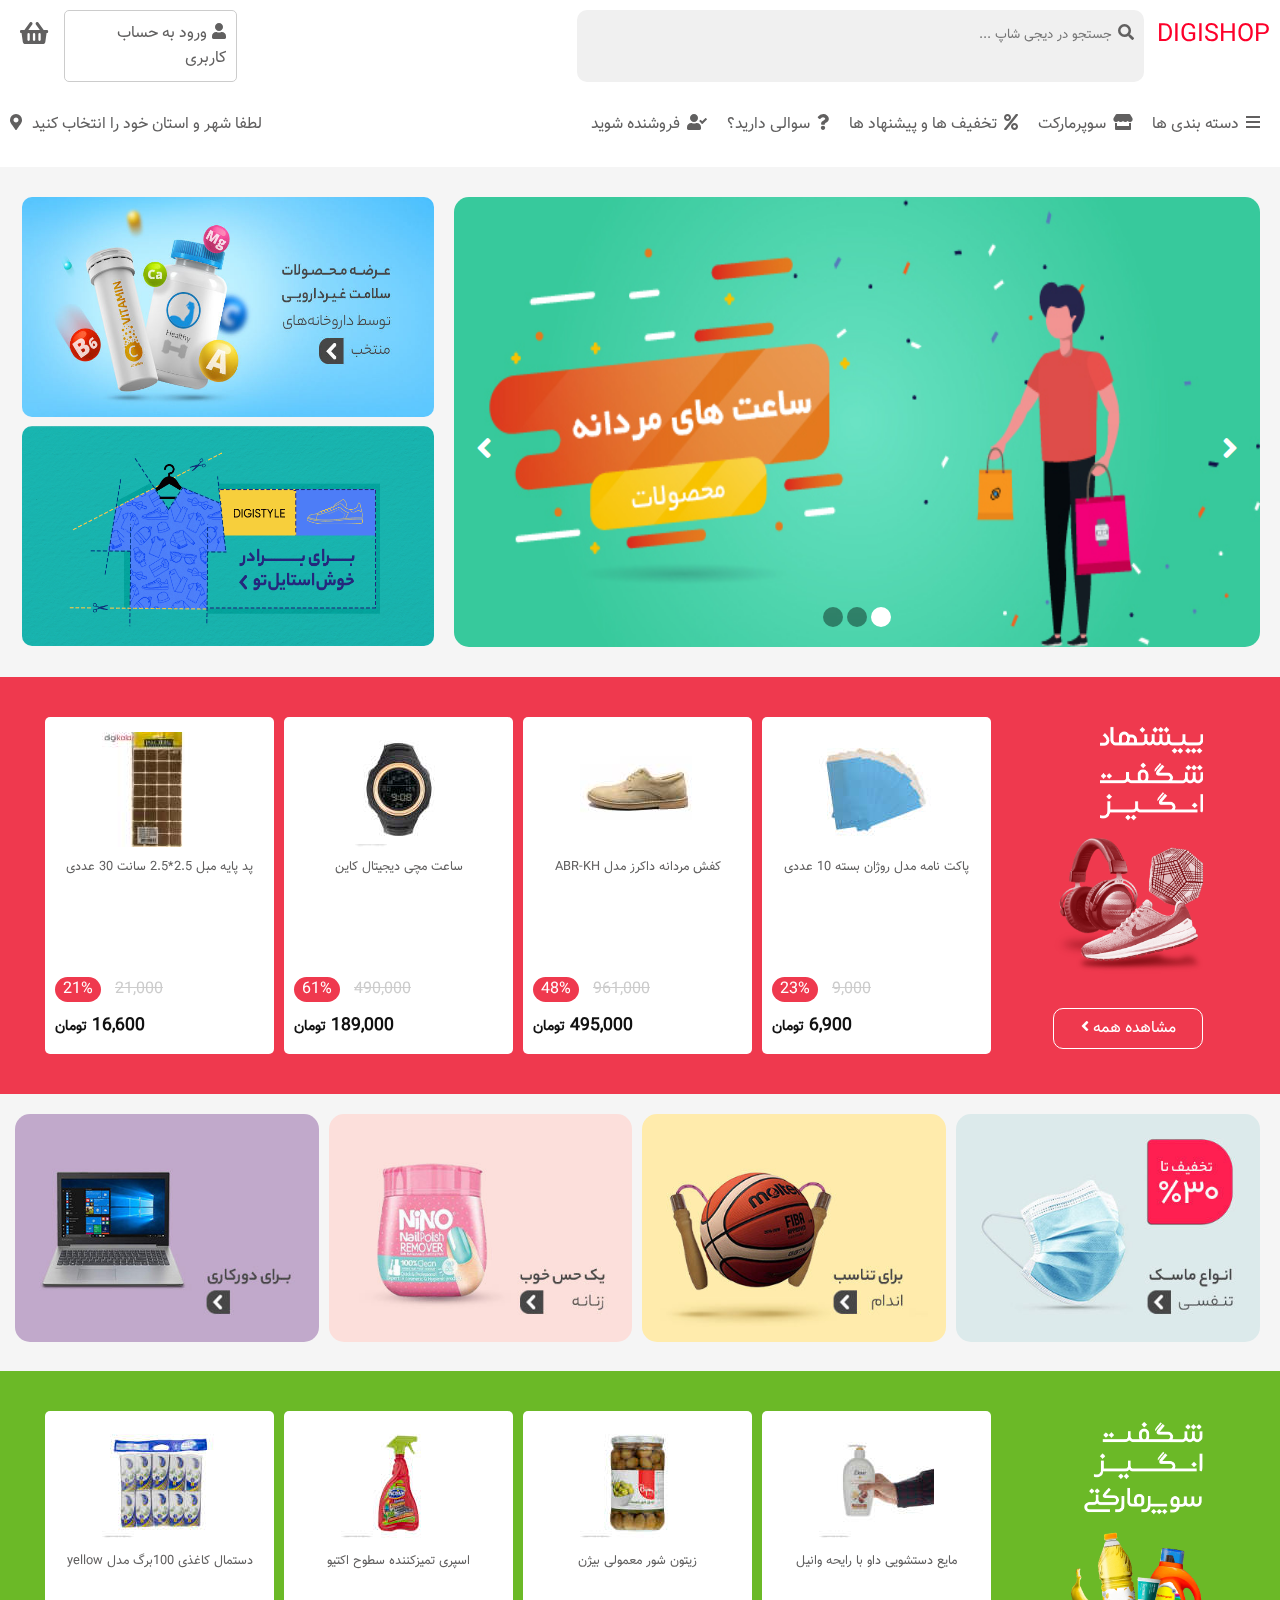
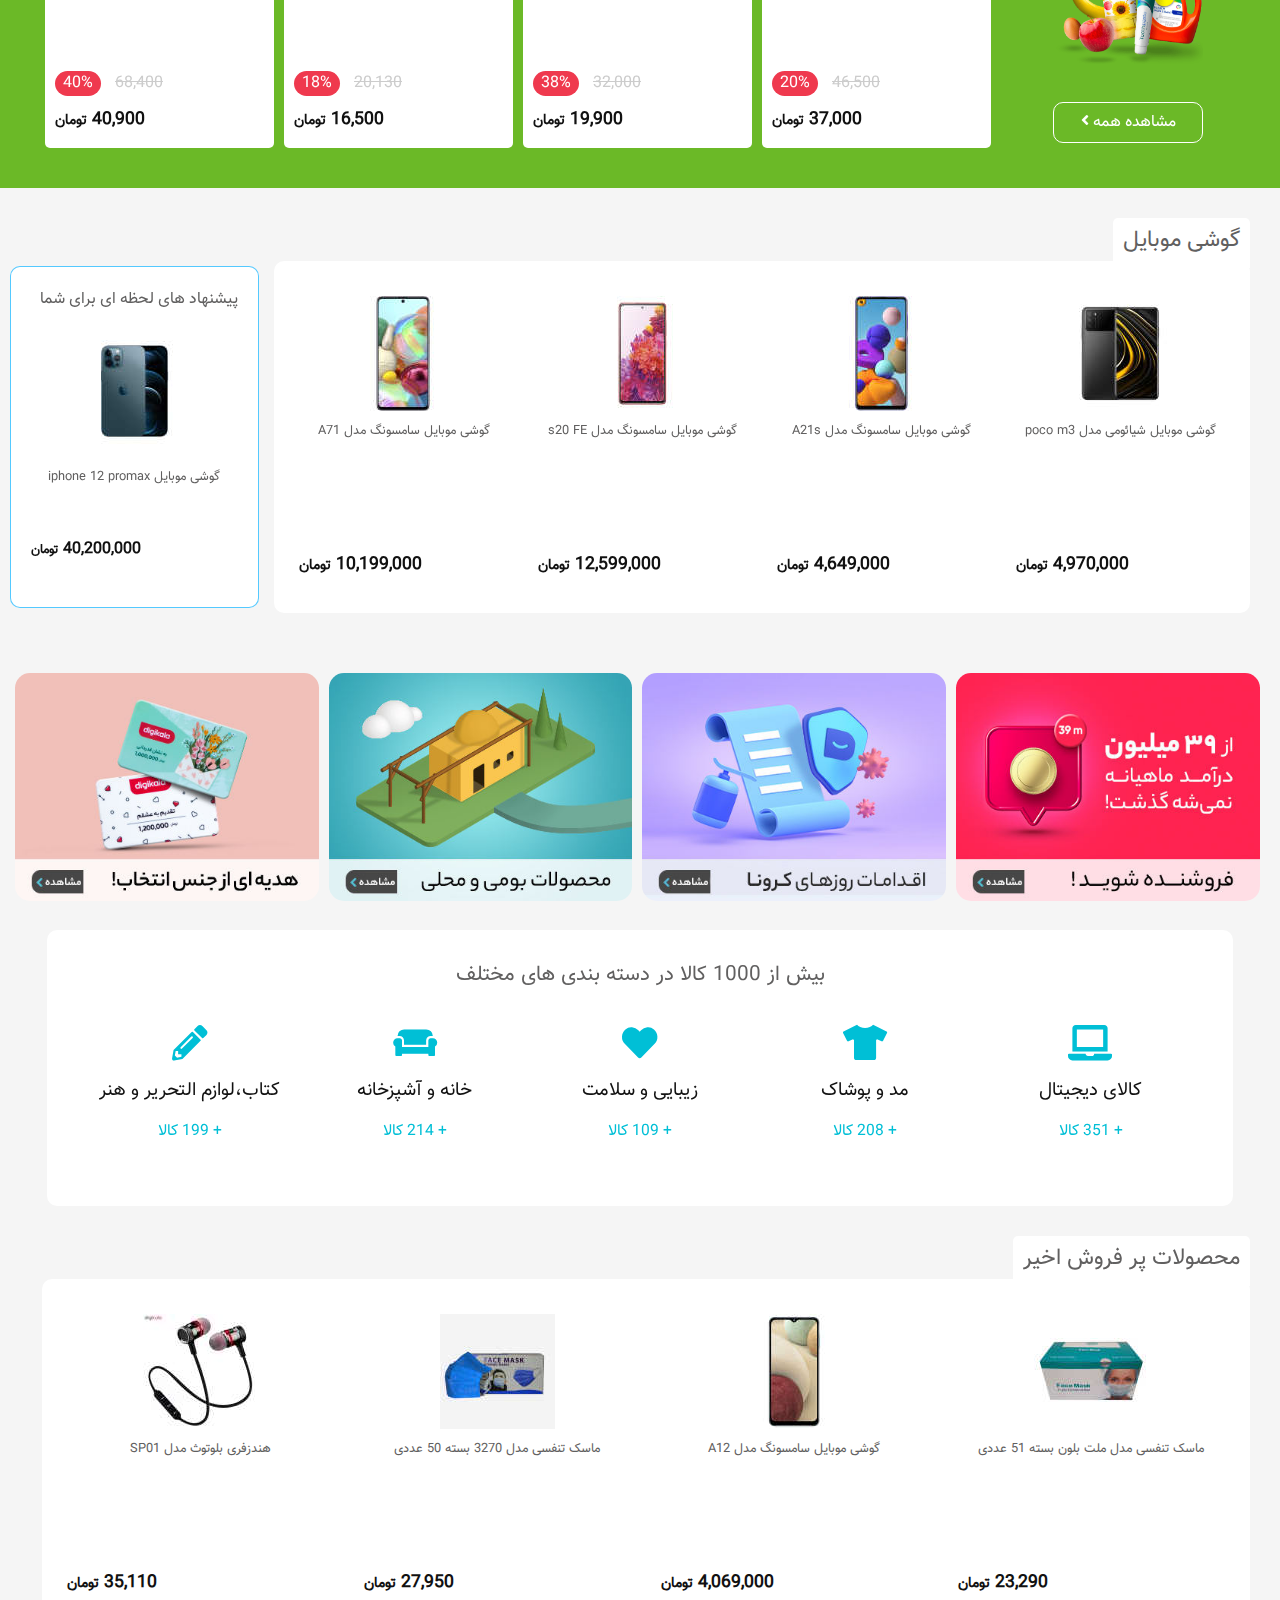
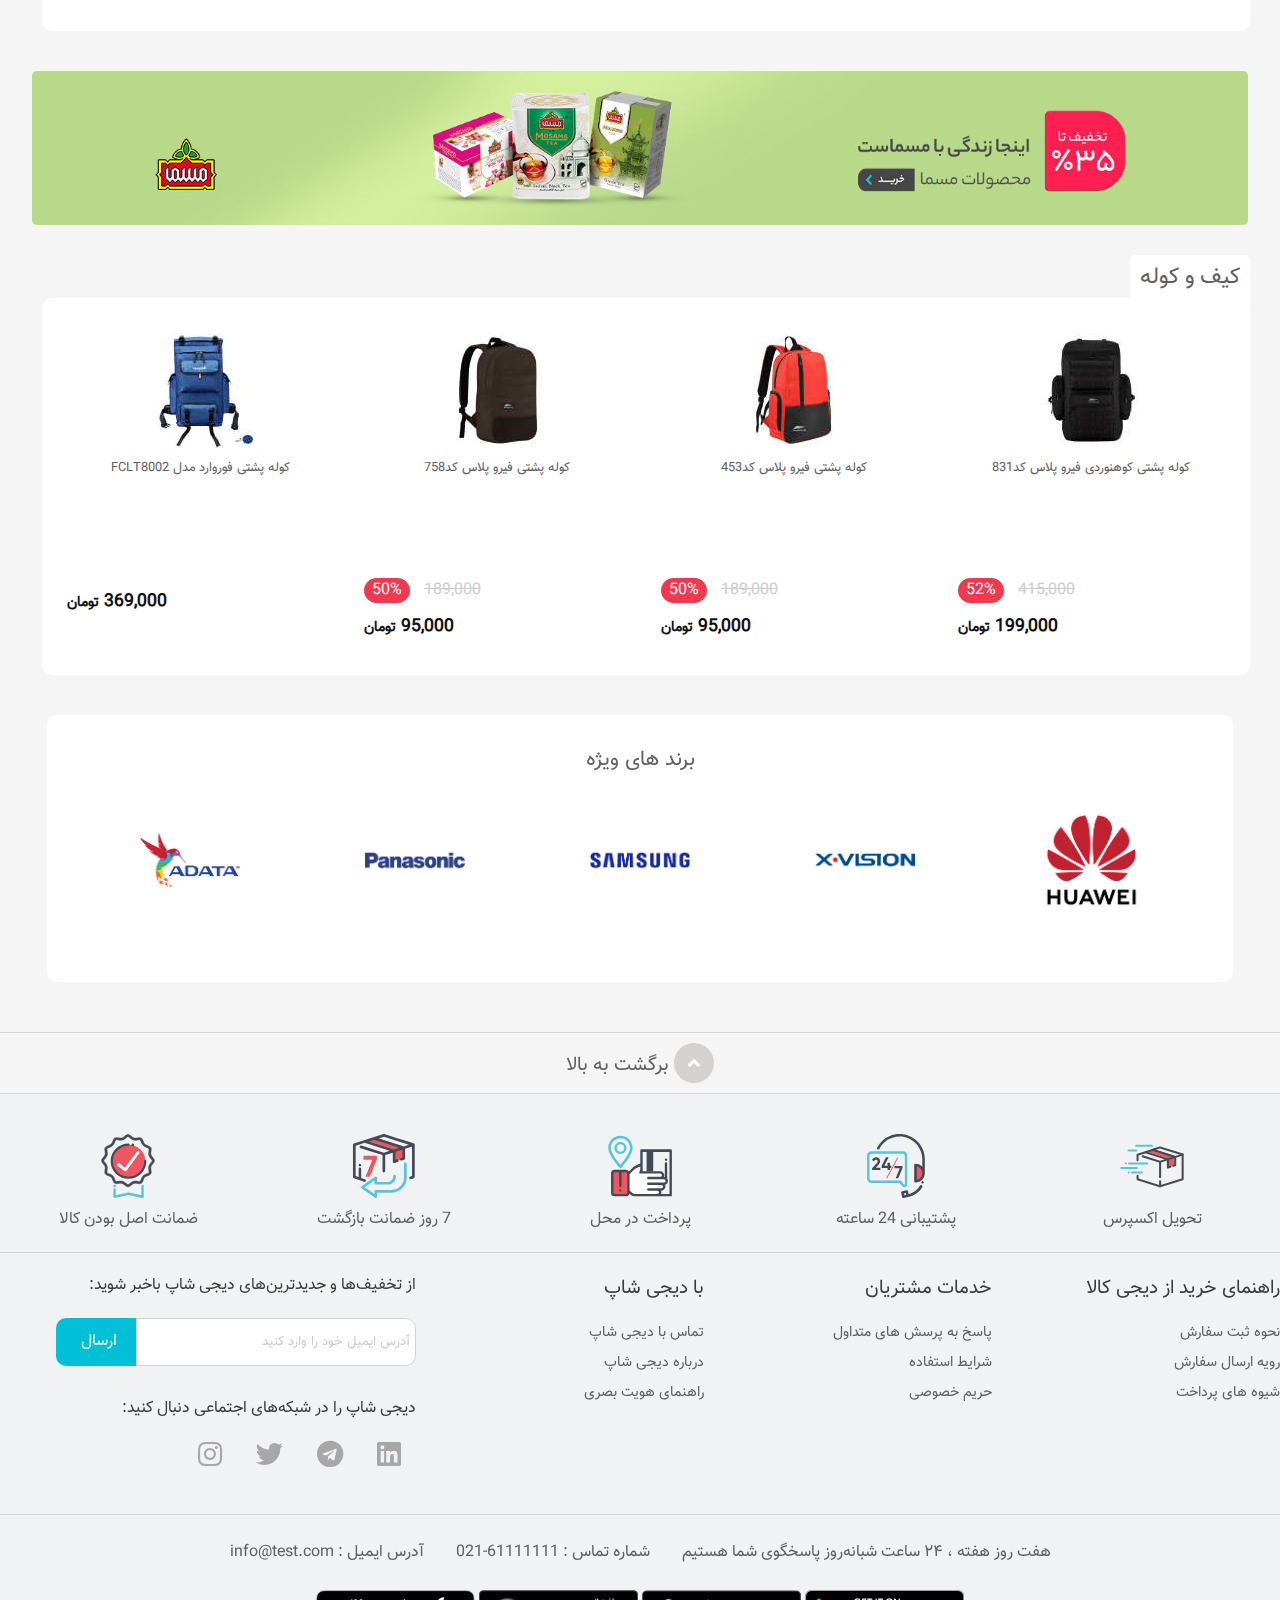
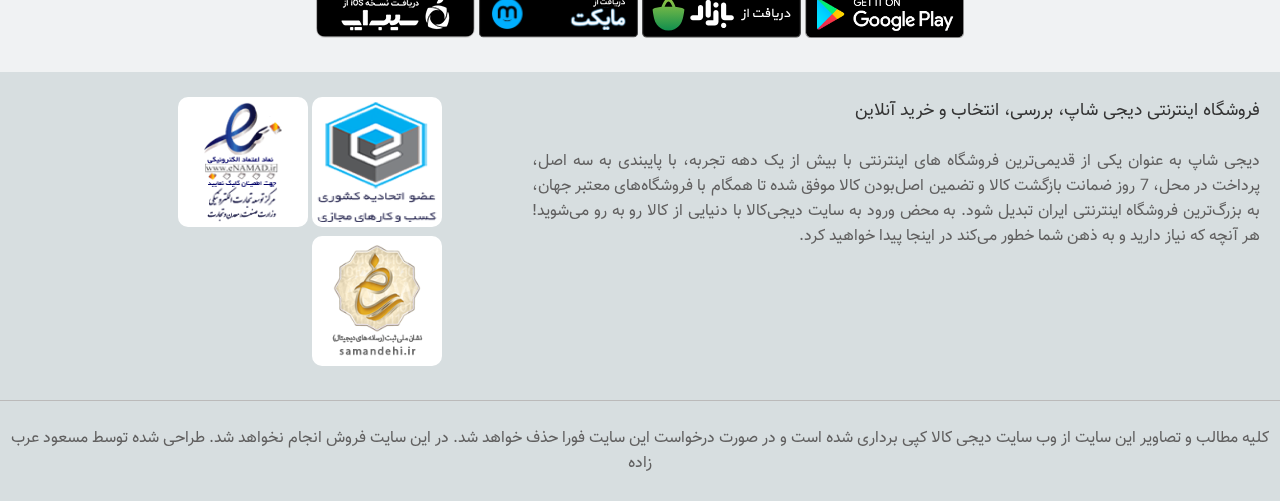
<file: index.html>
<!DOCTYPE html>
<html lang="en">
<head>
    <link rel="stylesheet" type="text/css" href="css/style.css">
    <link rel="stylesheet" type="text/css" href="css/all.css">
    <link rel="shortcut icon" href="./favicon.ico" title="Favicon" />
    <meta name="themecolor" content="#f0f0f0">
    <meta name="viewport" content="width=device-width, initial-scale=1.0">
    <title>دیجی شاپ | digishop</title>
</head>
<body>
<div class="container">
<!--start header-->
   <div class="header">
       <!--start topbar-->
      <div class="topbar">
         <div class="logo-box"><a href="#" class="logo">DIGISHOP</a></div>
         <div class="search">
         <i class="fa fa-search"></i>
         <input type="search" placeholder="جستجو در دیجی شاپ ...">
         </div>
         <div class="space"></div>
         <div class="login">
         <a href="./login.html" class="login"><i class="fa fa-user"></i><span>ورود به حساب کاربری</span></a>
         </div>
         <div class="cart">
         <a href="#" class="fa fa-shopping-basket"></a>
         </div>
      </div>
      <!--End topbar-->
      <!--start mainbar-->
      <div class="mainbar">
        <!--start desktop menu-->
        <div class="menu">
            <nav>
                <ul>
                    <li><a href="#"><i class="fa fa-bars"></i>دسته بندی ها</a>
                        <ul>
                        <li><a href="#"><i class="fa fa-laptop"></i>کالای دیجیتال</a></li>
                        <li><a href="#"><i class="fa fa-tshirt"></i>مد و پوشاک</a></li>
                        <li><a href="#"><i class="fa fa-heart"></i>زیبایی و سلامت</a></li>
                        <li><a href="#"><i class="fa fa-couch"></i>خانه و آشپزخانه</a></li>
                        <li><a href="#"><i class="fa fa-pencil-alt"></i>کتاب،لوازم التحریر و هنر</a></li>
                        </ul>
                    </li>
                    <li><a href="#"><i class="fa fa-store"></i>سوپرمارکت<hr></a></li>
                    <li><a href="#"><i class="fa fa-percent"></i>تخفیف ها و پیشنهاد ها<hr></a></li>
                    <li><a href="#"><i class="fa fa-question"></i>سوالی دارید؟<hr></a></li>
                    <li><a href="#"><i class="fa fa-user-check"></i>فروشنده شوید<hr></a></li>
                </ul>
            </nav>
        </div>
        <!--End desktop menu-->
        <!--start location-->
        <div class="location"><a href="#">لطفا شهر و استان خود را انتخاب کنید</a><i class="fa fa-map-marker-alt"></i></div>
        <!--End location-->
      </div>
      <!--End mainbar-->
   </div>
<!--End header-->
<!--start header mobile-->
<div class="header-mobile">
    <!--start topbar mobile-->
    <div class="topbar-mobile">
        <div class="menu-mobile">
            <details>
            <summary><i class="fa fa-bars"></i></summary>
            <ul>
                <li><a href="#"><i class="fa fa-store"></i>سوپرمارکت</a></li>
                    <li><a href="#"><i class="fa fa-percent"></i>تخفیف ها و پیشنهاد ها</a></li>
                    <li><a href="#"><i class="fa fa-user-check"></i>فروشنده شوید<hr></a></li>
                    <li>
                        <details>
                            <summary><a href="#">دسته بندی ها</a><i class="fa fa-plus"></i></summary>
                        <ul>
                        <li><a href="#"><i class="fa fa-laptop"></i>کالای دیجیتال</a></li>
                        <li><a href="#"><i class="fa fa-tshirt"></i>مد و پوشاک</a></li>
                        <li><a href="#"><i class="fa fa-heart"></i>زیبایی و سلامت</a></li>
                        <li><a href="#"><i class="fa fa-couch"></i>خانه و آشپزخانه</a></li>
                        <li><a href="#"><i class="fa fa-pencil-alt"></i>کتاب،لوازم التحریر و هنر</a></li>
                        </ul>
                        </details>
                    </li>
                    <input type="search" placeholder="جستجو در دیجی شاپ ...">
            </ul>
            </details>
        </div>
        <div class="logo-box-mobile"><a href="#" class="logo-mobile">DIGISHOP</a></div>
        <div class="login-mobile"><a href="./login.html" class="fa fa-user" title="ورود"></a></div>
        <div class="location-mobile"><a href="#" class="fa fa-map-marker-alt" title="استان و شهرتان را انتخاب کنید"></a></div>
        <div class="question"><a href="#" class="fa fa-question" title="سوالات متداول"></a></div>
    </div>
    <!--End topbar mobile-->
</div>
<!--End header mobile-->
<div class="main">
    <div class="topheader">
        <div class="slider">
            <input type="radio" name="image-slider" id="radio-slider1" checked>
            <input type="radio" name="image-slider" id="radio-slider2">
            <input type="radio" name="image-slider" id="radio-slider3">
            <div class="slider-img" id="one">
                <img src="img/banerslider1.jpg" alt="ساعت های مردانه" title="ساعت های مردانه">
                <label for="radio-slider3" class="pre"><i class="fa fa-angle-left"></i></label>
                <label for="radio-slider2" class="next"><i class="fa fa-angle-right"></i></label>
            </div>
            <div class="slider-img" id="two">
                <img src="img/banerslider2.jpg" alt="ساعت های زنانه" title="ساعت های زنانه">
                <label for="radio-slider1" class="pre"><i class="fa fa-angle-left"></i></label>
                <label for="radio-slider3" class="next"><i class="fa fa-angle-right"></i></label>
            </div>
            <div class="slider-img" id="three">
                <img src="img/banerslider3.jpg" alt="ساعت های ست" title="ساعت های ست">
                <label for="radio-slider2" class="pre"><i class="fa fa-angle-left"></i></label>
                <label for="radio-slider1" class="next"><i class="fa fa-angle-right"></i></label>
            </div>
            <div class="slider-counter">
                <label for="radio-slider1" class="counter" id="count1"></label>
                <label for="radio-slider2" class="counter" id="count2"></label>
                <label for="radio-slider3" class="counter" id="count3"></label>
            </div>
        </div>
        <div class="sidebar-topheader">
            <div class="sidebarbaner">
                <img src="img/baner1.jpg" alt="محصولات سلامت غیر دارویی" title="محصولات سلامت غیر دارویی" class="sidebar-baner1">
            </div>
            <div class="sidebarbaner">
                <img src="img/baner2.gif" alt="روز جهانی خواهر و برادر" title="روز جهانی خواهر و برادر" class="sidebar-baner2">
            </div>
        </div>
    </div>
    <div class="content">
        <div class="carosell">
            <div class="img-carosell">
                <img src="img/shegeftangiz.png" alt="محصولات شگفت انگیز">
                <a href="#">مشاهده همه    <i class="fa fa-angle-left"></i></a>
            </div>
            <div class="products-carosell">
                <div class="product">
                    <img src="img/mahsol1.jpg">
                    <p>پاکت نامه مدل روژان بسته 10 عددی</p>
                    <div class="price">
                        <a>23%</a>
                        <span>9,000</span><br>
                        <p>تومان</p><h3>6,900</h3>
                    </div>
                </div>
                <div class="product">
                    <img src="img/mahsol2.jpg">
                    <p>کفش مردانه داکرز مدل ABR-KH</p>
                    <div class="price">
                        <a>48%</a>
                        <span>961,000</span><br>
                        <p>تومان</p><h3>495,000</h3>
                    </div>
                </div>
                <div class="product">
                    <img src="img/mahsol3.jpg">
                    <p>ساعت مچی دیجیتال کاین </p>
                    <div class="price">
                        <a>61%</a>
                        <span>490,000</span><br>
                        <p>تومان</p><h3>189,000</h3>
                    </div>
                </div>
                <div class="product">
                    <img src="img/mahsol4.jpg">
                    <p>پد پایه مبل 2.5*2.5 سانت 30 عددی</p>
                    <div class="price">
                        <a>21%</a>
                        <span>21,000</span><br>
                        <p>تومان</p><h3>16,600</h3>
                    </div>
                </div>
            </div>
        </div>
        <div class="carosell-mobile">
                <div class="img-carosell">
                    <img src="img/shegeftangiz.png" alt="محصولات شگفت انگیز">
                    <a href="#">مشاهده همه    <i class="fa fa-angle-left"></i></a>
                </div>
                <div class="products-carosell">
                    <div class="product">
                        <img src="img/mahsol1.jpg">
                        <p>پاکت نامه مدل روژان بسته 10 عددی</p>
                        <div class="price">
                            <a>23%</a>
                            <span>9,000</span><br>
                            <p>تومان</p><h3>6,900</h3>
                        </div>
                    </div>
                    <div class="product">
                        <img src="img/mahsol2.jpg">
                        <p>کفش مردانه داکرز مدل ABR-KH</p>
                        <div class="price">
                            <a>48%</a>
                            <span>961,000</span><br>
                            <p>تومان</p><h3>495,000</h3>
                        </div>
                    </div>
                    <div class="product">
                        <img src="img/mahsol3.jpg">
                        <p>ساعت مچی دیجیتال کاین </p>
                        <div class="price">
                            <a>61%</a>
                            <span>490,000</span><br>
                            <p>تومان</p><h3>189,000</h3>
                        </div>
                    </div>
                    <div class="product">
                        <img src="img/mahsol4.jpg">
                        <p>پد پایه مبل 2.5*2.5 سانت 30 عددی</p>
                        <div class="price">
                            <a>21%</a>
                            <span>21,000</span><br>
                            <p>تومان</p><h3>16,600</h3>
                        </div>
                    </div>
                </div>
        </div>
        <div class="baner">
            <div class="img-baner">
                <img src="img/banerr3.jpg">
            </div>
            <div class="img-baner">
                <img src="img/banerr4.jpg">
            </div>
            <div class="img-baner">
                <img src="img/banerr5.jpg">
            </div>
            <div class="img-baner">
                <img src="img/banerr6.jpg">
            </div>
        </div>
        <div class="carosell" id="supermarket">
            <div class="img-carosell">
                <img src="img/supermarket.png" alt="محصولات شگفت انگیز سوپر مارکت">
                <a href="#">مشاهده همه    <i class="fa fa-angle-left"></i></a>
            </div>
            <div class="products-carosell">
                <div class="product">
                    <img src="img/mahsols1.jpg">
                    <p>مایع دستشویی داو با رایحه وانیل</p>
                    <div class="price">
                        <a>20%</a>
                        <span>46,500</span><br>
                        <p>تومان</p><h3>37,000</h3>
                    </div>
                </div>
                <div class="product">
                    <img src="img/mahsols2.jpg">
                    <p>زیتون شور معمولی بیژن</p>
                    <div class="price">
                        <a>38%</a>
                        <span>32,000</span><br>
                        <p>تومان</p><h3>19,900</h3>
                    </div>
                </div>
                <div class="product">
                    <img src="img/mahsols3.jpg">
                    <p>اسپری تمیزکننده سطوح اکتیو</p>
                    <div class="price">
                        <a>18%</a>
                        <span>20,130</span><br>
                        <p>تومان</p><h3>16,500</h3>
                    </div>
                </div>
                <div class="product">
                    <img src="img/mahsols4.jpg">
                    <p>دستمال کاغذی 100برگ مدل yellow</p>
                    <div class="price">
                        <a>40%</a>
                        <span>68,400</span><br>
                        <p>تومان</p><h3>40,900</h3>
                    </div>
                </div>
            </div>
        </div>
        <div class="carosell-mobile" id="supermarket">
                <div class="img-carosell">
                    <img src="img/supermarket.png" alt="محصولات شگفت انگیز سوپر مارکت">
                    <a href="#">مشاهده همه    <i class="fa fa-angle-left"></i></a>
                </div>
                <div class="products-carosell">
                    <div class="product">
                        <img src="img/mahsols1.jpg">
                        <p>مایع دستشویی داو با رایحه وانیل</p>
                        <div class="price">
                            <a>20%</a>
                            <span>46,500</span><br>
                            <p>تومان</p><h3>37,000</h3>
                        </div>
                    </div>
                    <div class="product">
                        <img src="img/mahsols2.jpg">
                        <p>زیتون شور معمولی بیژن</p>
                        <div class="price">
                            <a>38%</a>
                            <span>32,000</span><br>
                            <p>تومان</p><h3>19,000</h3>
                        </div>
                    </div>
                    <div class="product">
                        <img src="img/mahsols3.jpg">
                        <p>اسپری تمیزکننده سطوح اکتیو</p>
                        <div class="price">
                            <a>18%</a>
                            <span>20,130</span><br>
                            <p>تومان</p><h3>16,500</h3>
                        </div>
                    </div>
                    <div class="product">
                        <img src="img/mahsols4.jpg">
                        <p>دستمال کاغذی 100برگ مدل yellow</p>
                        <div class="price">
                            <a>40%</a>
                            <span>68,400</span><br>
                            <p>تومان</p><h3>40,900</h3>
                        </div>
                    </div>
                </div>
        </div>
        <div class="mobile-part"><h1>گوشی موبایل</h1></div>
        <div class="carosell"  id="product-mobile">
            <div class="products-carosell" id="products-mobile">
                <div class="product">
                    <img src="img/mahsolm1.jpg">
                    <p>گوشی موبایل شیائومی مدل poco m3</p>
                    <div class="price">
                        <p>تومان</p><h3>4,970,000</h3>
                    </div>
                </div>
                <div class="product">
                    <img src="img/mahsolm2.jpg">
                    <p>گوشی موبایل سامسونگ مدل A21s</p>
                    <div class="price">
                        <p>تومان</p><h3>4,649,000</h3>
                    </div>
                </div>
                <div class="product">
                    <img src="img/mahsolm3.jpg">
                    <p>گوشی موبایل سامسونگ مدل s20 FE</p>
                    <div class="price">
                        <p>تومان</p><h3>12,599,000</h3>
                    </div>
                </div>
                <div class="product">
                    <img src="img/mahsolm5.jpg">
                    <p>گوشی موبایل سامسونگ مدل A71</p>
                    <div class="price">
                        <p>تومان</p><h3>10,199,000</h3>
                    </div>
                </div>
            </div>
            <div class="instant-offer">
                <a>پیشنهاد های لحظه ای برای شما</a>
                <img src="img/mahsolm4.jpg" alt="پیشنهاد های لحظه ای برای شما">
                <p>گوشی موبایل iphone 12 promax</p>
                <div class="price-instant"><p>تومان</p><h3>40,200,000</h3></div>
            </div>
        </div>
        <div class="carosell-mobile product-mobile" id="product-mobile">
            <div class="products-carosell" id="products-mobile">
                <div class="product">
                    <img src="img/mahsolm1.jpg">
                    <p>گوشی موبایل شیائومی مدل poco m3</p>
                    <div class="price">
                        <p>تومان</p><h3>4,970,000</h3>
                    </div>
                </div>
                <div class="product">
                    <img src="img/mahsolm2.jpg">
                    <p>گوشی موبایل سامسونگ مدل A21s</p>
                    <div class="price">
                        <p>تومان</p><h3>4,649,000</h3>
                    </div>
                </div>
                <div class="product">
                    <img src="img/mahsolm3.jpg">
                    <p>گوشی موبایل سامسونگ مدل s20 FE</p>
                    <div class="price">
                        <p>تومان</p><h3>12,599,000</h3>
                    </div>
                </div>
                <div class="product">
                    <img src="img/mahsolm5.jpg">
                    <p>گوشی موبایل سامسونگ مدل A71</p>
                    <div class="price">
                        <p>تومان</p><h3>10,199,000</h3>
                    </div>
                </div>
            </div>
        </div>
    <div class="baner">
        <div class="img-baner">
            <img src="img/bbaner1.jpg">
        </div>
        <div class="img-baner">
            <img src="img/bbaner2.jpg">
        </div>
        <div class="img-baner">
            <img src="img/bbaner3.jpg">
        </div>
        <div class="img-baner">
            <img src="img/bbaner4.jpg">
        </div>
    </div>
    <div class="box-icon">
        <div class="title"><h2>بیش از 1000 کالا در دسته بندی های مختلف</h2></div>
        <div class="boxes">
        <div class="box"><p class="fa fa-laptop"></p><h5>کالای دیجیتال</h5><p>+ 351 کالا</p></div>
        <div class="box"><p class="fa fa-tshirt"></p><h5>مد و پوشاک</h5><p>+ 208 کالا</p></div>
        <div class="box"><p class="fa fa-heart"></p><h5>زیبایی و سلامت</h5><p>+ 109 کالا</p></div>
        <div class="box"><p class="fa fa-couch"></p><h5>خانه و آشپزخانه</h5><p>+ 214 کالا</p></div>
        <div class="box"><p class="fa fa-pencil-alt"></p><h5>کتاب،لوازم التحریر و هنر</h5><p>+ 199 کالا</p></div>
        </div>
    </div>
    <div class="mobile-part"><h1>محصولات پر فروش اخیر</h1></div>
        <div class="carosell recents"  id="product-mobile">
            <div class="products-carosell recent" id="products-mobile">
                <div class="product">
                    <img src="img/mahsolp1.jpg">
                    <p>ماسک تنفسی مدل ملت بلون بسته 51 عددی</p>
                    <div class="price">
                        <p>تومان</p><h3>23,290</h3>
                    </div>
                </div>
                <div class="product">
                    <img src="img/mahsolp2.jpg">
                    <p>گوشی موبایل سامسونگ مدل A12</p>
                    <div class="price">
                        <p>تومان</p><h3>4,069,000</h3>
                    </div>
                </div>
                <div class="product">
                    <img src="img/mahsolp3.jpg">
                    <p>ماسک تنفسی مدل 3270 بسته 50 عددی</p>
                    <div class="price">
                        <p>تومان</p><h3>27,950</h3>
                    </div>
                </div>
                <div class="product">
                    <img src="img/mahsolp4.jpg">
                    <p>هندزفری بلوتوث مدل SP01</p>
                    <div class="price">
                        <p>تومان</p><h3>35,110</h3>
                    </div>
                </div>
            </div>
        </div>
        <div class="carosell-mobile product-mobile" id="product-mobile">
            <div class="products-carosell" id="products-mobile">
                <div class="product">
                    <img src="img/mahsolp1.jpg">
                    <p>ماسک تنفسی مدل ملت بلون بسته 51 عددی</p>
                    <div class="price">
                        <p>تومان</p><h3>23,290</h3>
                    </div>
                </div>
                <div class="product">
                    <img src="img/mahsolp2.jpg">
                    <p>گوشی موبایل سامسونگ مدل A12</p>
                    <div class="price">
                        <p>تومان</p><h3>4,069,000</h3>
                    </div>
                </div>
                <div class="product">
                    <img src="img/mahsolp3.jpg">
                    <p>ماسک تنفسی مدل 3270 بسته 50 عددی</p>
                    <div class="price">
                        <p>تومان</p><h3>27,950</h3>
                    </div>
                </div>
                <div class="product">
                    <img src="img/mahsolp4.jpg">
                    <p>هندزفری بلوتوث مدل SP01</p>
                    <div class="price">
                        <p>تومان</p><h3>35,110</h3>
                    </div>
                </div>
            </div>
    </div>
    <div class="baner-tak">
        <img src="img/baaner.jpg">
    </div>
    <div class="mobile-part"><h1>کیف و کوله</h1></div>
        <div class="carosell recents"  id="product-mobile">
            <div class="products-carosell recent" id="products-mobile">
                <div class="product">
                    <img src="img/mahsolc1.jpg">
                    <p>کوله پشتی کوهنوردی فیرو پلاس کد831</p>
                    <div class="price">
                        <a>52%</a>
                            <span>415,000</span><br>
                        <p>تومان</p><h3>199,000</h3>
                    </div>
                </div>
                <div class="product">
                    <img src="img/mahsolc2.jpg">
                    <p>کوله پشتی فیرو پلاس کد453</p>
                    <div class="price">
                        <a>50%</a>
                            <span>189,000</span><br>
                        <p>تومان</p><h3>95,000</h3>
                    </div>
                </div>
                <div class="product">
                    <img src="img/mahsolc3.jpg">
                    <p>کوله پشتی فیرو پلاس کد758</p>
                    <div class="price">
                        <a>50%</a>
                            <span>189,000</span><br>
                        <p>تومان</p><h3>95,000</h3>
                    </div>
                </div>
                <div class="product">
                    <img src="img/mahsolc5.jpg">
                    <p>کوله پشتی فوروارد مدل FCLT8002</p>
                    <div class="price">
                        <p>تومان</p><h3>369,000</h3>
                    </div>
                </div>
            </div>
        </div>
        <div class="carosell-mobile product-mobile" id="product-mobile">
            <div class="products-carosell" id="products-mobile">
                <div class="product">
                    <img src="img/mahsolc1.jpg">
                    <p>کوله پشتی کوهنوردی فیرو پلاس کد831</p>
                    <div class="price">
                        <a>52%</a>
                            <span>415,000</span><br>
                        <p>تومان</p><h3>199,000</h3>
                    </div>
                </div>
                <div class="product">
                    <img src="img/mahsolc2.jpg">
                    <p>کوله پشتی فیرو پلاس کد453</p>
                    <div class="price">
                        <a>50%</a>
                            <span>189,000</span><br>
                        <p>تومان</p><h3>95,000</h3>
                    </div>
                </div>
                <div class="product">
                    <img src="img/mahsolc3.jpg">
                    <p>کوله پشتی فیرو پلاس کد758</p>
                    <div class="price">
                        <a>50%</a>
                            <span>189,000</span><br>
                        <p>تومان</p><h3>95,000</h3>
                    </div>
                </div>
                <div class="product">
                    <img src="img/mahsolc5.jpg">
                    <p>کوله پشتی فوروارد مدل FCLT8002</p>
                    <div class="price">
                        <p>تومان</p><h3>369,000</h3>
                    </div>
                </div>
            </div>
    </div>
    <div class="box-brand">
        <div class="title"><h2>برند های ویژه</h2></div>
        <div class="boxes">
        <div class="box"><img src="img/brand1.jpg"></div>
        <div class="box"><img src="img/brand2.png"></div>
        <div class="box"><img src="img/brand3.png"></div>
        <div class="box"><img src="img/brand4.png"></div>
        <div class="box"><img src="img/brand5.png"></div>
        </div>
    </div>
    </div>
</div>
<div class="footer">
    <div class="top-btn"><span> <a href="#" class="fa fa-angle-up"></a> برگشت به بالا</span></div>
    <div class="topfooter">
        <div class="box-icon-footer">
            <div><img src="./img/icon1.svg"><p>تحویل اکسپرس</p></div>
            <div><img src="./img/icon2.svg"><p>پشتیبانی 24 ساعته</p></div>
            <div><img src="./img/icon3.svg"><p>پرداخت در محل</p></div>
            <div><img src="./img/icon4.svg"><p>7 روز ضمانت بازگشت</p></div>
            <div><img src="./img/icon5.svg"><p>ضمانت اصل بودن کالا</p></div>
        </div>
        <div class="main-topfooter">
        <div class="link-footer"><a href="#">راهنمای خرید از دیجی کالا</a><a href="#">نحوه ثبت سفارش</a><a href="#">رویه ارسال سفارش</a><a href="#">شیوه های پرداخت</a></div>
        <div class="link-footer"><a href="#">خدمات مشتریان</a><a href="#">پاسخ به پرسش های متداول</a><a href="#">شرایط استفاده</a><a href="#">حریم خصوصی</a></div>
        <div class="link-footer"><a href="#">با دیجی شاپ</a><a href="#">تماس با دیجی شاپ</a><a href="#">درباره دیجی شاپ</a><a href="#">راهنمای هویت بصری</a></div>
        <div class="newsletters">
        <p>از تخفیف‌ها و جدیدترین‌های دیجی شاپ باخبر شوید:</p>
        <div class="newsletters-input">
            <input type="email" placeholder="آدرس ایمیل خود را وارد کنید">
            <a href="#">ارسال</a>
        </div>
        <p>دیجی شاپ را در شبکه‌های اجتماعی دنبال کنید:</p>
        <div class="social-footer"><a href="#"><i class="fab fa-linkedin"></i></a></div>
        <div class="social-footer"><a href="#"><i class="fab fa-telegram"></i></a></div>
        <div class="social-footer"><a href="#"><i class="fab fa-twitter"></i></a></div>
        <div class="social-footer"><a href="#"><i class="fab fa-instagram"></i></a></div>
        </div>
        </div>
        <div class="bottom-topfooter">
            <h2>هفت روز هفته ، ۲۴ ساعت شبانه‌روز پاسخگوی شما هستیم  &nbsp;&nbsp;&nbsp;&nbsp;&nbsp;&nbsp;  شماره تماس : 61111111-021  &nbsp;&nbsp;&nbsp;&nbsp;&nbsp;&nbsp;  آدرس ایمیل : info@test.com</h2>
            <div class="app-download">
            <img src="./img/app1.png">
            <img src="./img/app2.svg">
            <img src="./img/app3.svg">
            <img src="./img/app4.png">
            </div>
        </div>
    </div>
    <div class="bottomfooter">
        <div class="top-bottomfooter">
            <div class="aboutus-footer">
            <span>فروشگاه اینترنتی دیجی شاپ، بررسی، انتخاب و خرید آنلاین</span><br><br>
            <p>دیجی شاپ به عنوان یکی از قدیمی‌ترین فروشگاه های اینترنتی با بیش از یک دهه تجربه، با پایبندی به سه اصل، پرداخت در محل، 7 روز ضمانت بازگشت کالا و تضمین اصل‌بودن کالا موفق شده تا همگام با فروشگاه‌های معتبر جهان، به بزرگ‌ترین فروشگاه اینترنتی ایران تبدیل شود. به محض ورود به سایت دیجی‌کالا با دنیایی از کالا رو به رو می‌شوید! هر آنچه که نیاز دارید و به ذهن شما خطور می‌کند در اینجا پیدا خواهید کرد. </p>
            </div>
            <div class="logo-footer">
            <img src="./img/namad1.png">
            <img src="./img/namad2.png">
            <img src="./img/namad3.png">
            </div>
        </div>
        <div class="bottom-bottomfooter">
            <p>کلیه مطالب و تصاویر این سایت از وب سایت دیجی کالا کپی برداری شده است و در صورت درخواست این سایت فورا حذف خواهد شد. در این سایت فروش انجام نخواهد شد. طراحی شده توسط مسعود عرب زاده</p>
        </div>
    </div>
</div>
<div class="footer-mobile">
    <div class="app-download-mobile">
        <p>تخفیف های جذاب را از اپلیکیشن دنبال کنید!</p>
        <img src="./img/app1.png">
        <img src="./img/app2.svg">
        <img src="./img/app3.svg">
        <img src="./img/app4.png">
    </div>
    <div class="newsletters-mobile">
        <p>از تخفیف ها و جدیدترین های دیجی کالا با خبر شوید!</p>
        <div><i class="fa fa-envelope"></i><input type="email" placeholder="آدرس ایمیل"></div>
        <a href="#">تایید ایمیل</a>
    </div>
    <div class="bottomfooter-mobile">
        <div class="insta-footer-mobile">
        <p>ما را در شبکه های اجتماعی دنبال کنید</p>
        <a href="#"><i class="fab fa-instagram"></i>اینستاگرام دیجی شاپ</a>
        </div>
        <div class="link-footer-mobile">
            <div>
                <a href="#">نحوه ثبت سفارش</a>
                <a href="#">رویه ارسال سفارش</a>
                <a href="#">شیوه های پرداخت</a>
            </div>
            <div>
                <a href="#">تماس با دیجی شاپ</a>
                <a href="#">درباره دیجی شاپ</a>
                <a href="#">راهنمای هویت بصری</a>
            </div>
        </div>
        <div class="about-us-footer-mobile">
            <h2>فروشگاه اینترنتی دیجی شاپ، بررسی، انتخاب و خرید آنلاین</h2>
            <p>دیجی شاپ به عنوان یکی از قدیمی‌ترین فروشگاه های اینترنتی با بیش از یک دهه تجربه، با پایبندی به سه اصل، پرداخت در محل، 7 روز ضمانت بازگشت کالا و تضمین اصل‌بودن کالا موفق شده تا همگام با فروشگاه‌های معتبر جهان، به بزرگ‌ترین فروشگاه اینترنتی ایران تبدیل شود. به محض ورود به سایت دیجی‌کالا با دنیایی از کالا رو به رو می‌شوید! هر آنچه که نیاز دارید و به ذهن شما خطور می‌کند در اینجا پیدا خواهید کرد. دیجی شاپ به عنوان یکی از قدیمی‌ترین فروشگاه های اینترنتی با بیش از یک دهه تجربه، با پایبندی به سه اصل، پرداخت در محل، 7 روز ضمانت بازگشت کالا و تضمین اصل‌بودن کالا موفق شده تا همگام با فروشگاه‌های معتبر جهان، به بزرگ‌ترین فروشگاه اینترنتی ایران تبدیل شود. به محض ورود به سایت دیجی‌کالا با دنیایی از کالا رو به رو می‌شوید! هر آنچه که نیاز دارید و به ذهن شما خطور می‌کند در اینجا پیدا خواهید کرد. </p>
        </div>
        <div class="copyright-mobile">
            <p>کلیه مطالب و تصاویر این سایت از وب سایت دیجی کالا کپی برداری شده است و در صورت درخواست این سایت فورا حذف خواهد شد.<br> طراحی شده توسط مسعود عرب زاده</p>
        </div>
    </div>
</div>
</div>
</body>
</html>
</file>
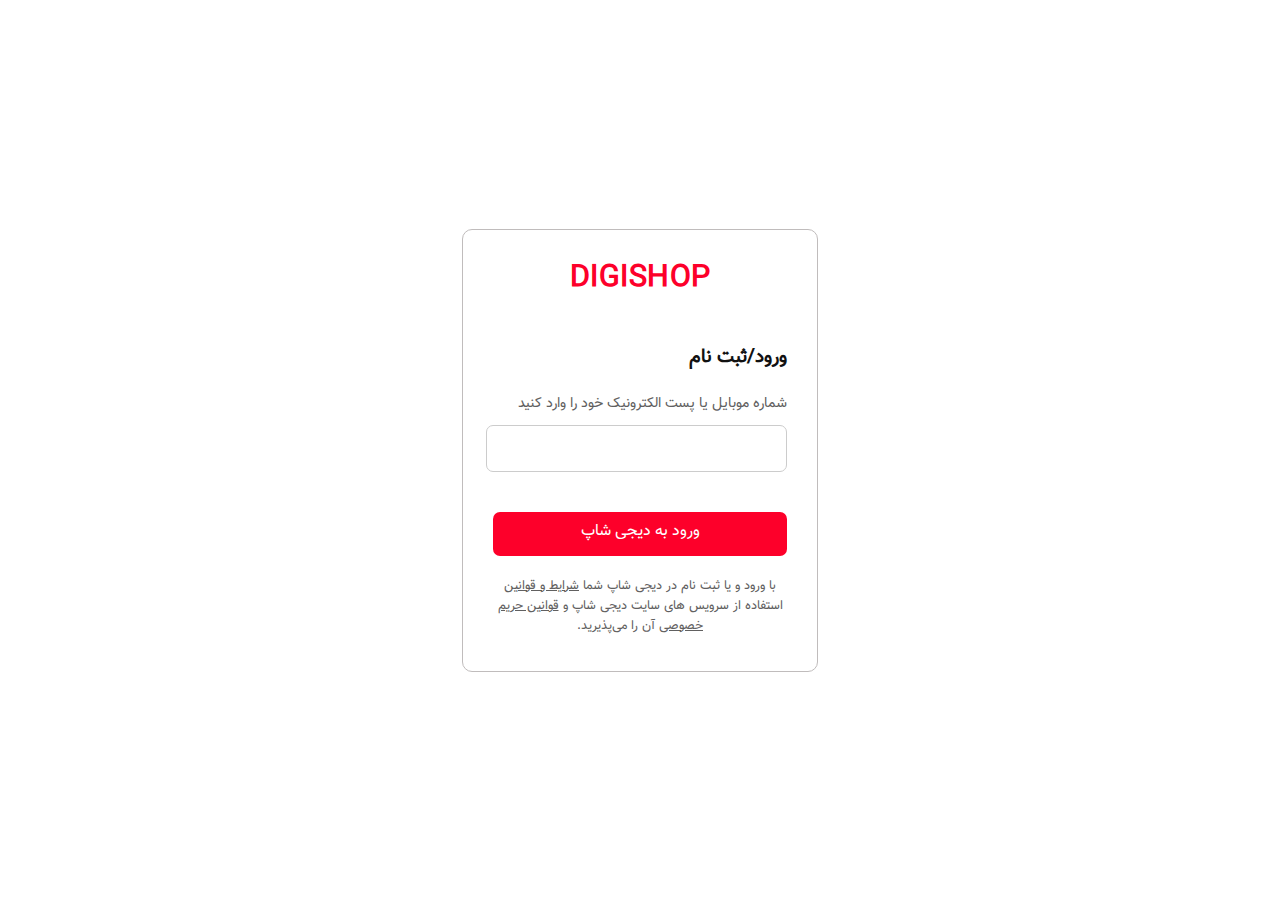
<file: login.html>
<!DOCTYPE html>
<html lang="en">
<head>
    <meta charset="UTF-8">
    <meta name="viewport" content="width=device-width, initial-scale=1.0">
    <link rel="stylesheet" type="text/css" href="css/style.css">
    <link rel="shortcut icon" href="./favicon.ico" title="Favicon" />
    <title>ورود/ثبت نام | دیجی شاپ</title>
</head>
<body>
    <div class="container-login">
        <div class="login">
            <h1>DIGISHOP</h1>
            <h2>ورود/ثبت نام</h2>
            <p>شماره موبایل یا پست الکترونیک خود را وارد کنید</p>
            <div>
            <input type="text">
            </div>
            <div class="login-btn"><a href="#">ورود به دیجی شاپ</a></div>
            <div class="login-rules"><p>با ورود و یا ثبت نام در دیجی شاپ شما <a href="#">شرایط و قوانین</a> استفاده از سرویس های سایت دیجی شاپ و <a href="#">قوانین حریم خصوصی</a> آن را می‌پذیرید.</p></div>
        </div>
    </div>
</body>
</html>
</file>
<file: css/style.css>
@import url(reset.css);
@import url(all.css);

/*import font */
@font-face {
    font-family: 'vazir';
    src: url(../fonts/Vazir.eot);
    src: local('../fonts/Vazir'), url('../fonts/Vazir.woff') format('woff'), url('../fonts/Vazir.ttf') format('truetype'), url('../fonts/Vazir.svg') format('svg');
}
html {
    scroll-behavior: smooth;
}
body {
    direction: rtl;
    font-family: vazir;
    font-weight: 400;
    color: #616060;
    background-color: #F5F5F5;
}
a {
    text-decoration: none;
}
.header {
    background-color: white;
}
.topbar {
    display: grid;
    grid-template-columns: 10% 45% 27% 15% 3%;
    padding: 10px 10px;
}
.topbar .logo-box {
    padding: 5px 0px;
}
.topbar .logo {
    font-size: 25px;
    color: #fd002a;
    text-align: center;
}
.topbar .search {
    background-color: #f0f0f0;
    border-radius: 10px;
    padding: 12px 10px;
}
.topbar .fa-search {
    color: #616060;
    cursor: pointer;
}
.topbar input {
    background-color: transparent;
    border: none;
    outline: none;
    font-family: vazir;
    width: 95%;
}
.topbar .login a {
    display: block;
    width: 80%;
    color: #616060;
    font-family: vazir;
    background-color: transparent;
    border: 1px solid #ccc;
    padding: 10px 10px;
    border-radius: 5px;
    cursor: pointer;
}
.topbar .login i {
    margin-left: 5px;
}
.topbar .fa-shopping-basket {
    color: #616060;
    font-size: 25px;
    text-align: center;
    padding: 10px 0px;
}
.mainbar {
    display: grid;
    grid-template-columns: 80% 20%;
    padding: 10px 10px;
}
.menu i {
    color: #616060;
    margin-left: 7px;
}
.menu ul {
    background-color: white;
    overflow: hidden;
    margin: 0px;
    z-index: 3;
}
.menu li {
    list-style-type: none;
    float: right;
}
.menu li a {
    color: #616060;
    text-align: right;
    text-decoration: none;
    display: block;
    margin: 10px 10px;
    position: relative;
}
.menu ul li ul {
    background-color: #fcfcfc;
    transition: all 0.5s linear;
    border-radius: 3px;
    position: absolute;
    display: none;
    width: 200px;
    margin: 20px 0px 0px 5px;
}
.menu ul li ul li {
    width: 100%;
}
.menu ul li ul li:hover a {
    color: #fd002a;
}
.menu ul li ul li:hover  i {
    color: #fd002a;
}
.menu ul li ul li:hover {
    background-color: white;
} 
.menu ul li:hover ul {
    transition: 0.8s;
    display: block;
    margin: 0px 0px 0px -10px;
}
.menu li hr {
    width: 0%;
    height: 2px;
    background-color: #fd002a;
    border: none;
    transition: all ease 0.3s;
}
.menu a:hover hr {
    width: 100%;
}
.mainbar .location {
    margin: 10px 0px;
}
.mainbar .location a {
    margin-left: 10px;
    color: #616060;
}
.header-mobile {
    display: none;
    width: 100%;
    background-color: white;
}
.topbar-mobile {
    display: grid;
    grid-template-columns: 40% 30% 10% 10% 10% ;
    padding: 5px 10px;
}
.menu-mobile summary {
    border: none;
    outline: none;
    list-style-type: none;
    font-size: 22px;
    color: #616060;
    margin-top: 5px;
}
.menu-mobile details ul {
    width: 100%;
    background-color: white;
    padding: 20px 10px;
    z-index: 1;
    margin-right: -10px;
}
.menu-mobile details ul li {
    list-style-type: none;
    margin: 5px 0px;
}
.menu-mobile details ul li ul {
    padding: 5px 5px;
    width: 100%;
}
.menu-mobile details ul li i {
    margin-left: 7px;
}
.menu-mobile details ul li .fa-store {
    color: #32cd3f;
}
.menu-mobile details ul li .fa-percent {
    color: red;
}
.menu-mobile details ul li .fa-user-check {
    color: #006eff;
}
.menu-mobile details ul li .fa-laptop {
    color: #424141;
}
.menu-mobile details ul li .fa-tshirt {
    color: #7513d1;
}
.menu-mobile details ul li .fa-heart {
    color: #ff0000;
}
.menu-mobile details ul li .fa-couch {
    color: #15f701;
}
.menu-mobile details ul li .fa-pencil-alt {
    color: #333333;
}
.menu-mobile details ul li .fa-plus {
    color: red;
    margin-right: 7px;
}
.menu-mobile details ul li summary {
    font-size: inherit;
}
.menu-mobile details ul li a {
    color: #616060;
}
.menu-mobile details ul li ul li:hover a {
    color: #fd002a;
}
.menu-mobile details ul li hr {
    border: none;
    height: 1.5px;
    background-color: #616060;
}
.topbar-mobile input[type="search"] {
    border: none;
    background-color: #f0f0f0;
    border-radius: 5px;
    outline: none;
    font-family: vazir;
    width: 100%;
    height: 30px;
    margin-top: 10px;
    padding: 5px 10px;
}
.topbar-mobile .logo-box-mobile {
    padding: 5px 0px;
    text-align: right;
}
.topbar-mobile .logo-mobile {
    font-size: 20px;
    color: #fd002a;
}
.topbar-mobile .question, .login-mobile, .location-mobile {
    text-align: center;
    margin-top: 8px;
}
.topbar-mobile .fa-user, .fa-question, .fa-map-marker-alt {
    color: #616060;
}
.main {
    overflow: hidden;
}
.topheader {
    padding: 30px 20px;
    display: grid;
    grid-template-columns: 65% 35%;
    grid-gap: 10px;
    overflow: hidden;
}
.sidebar-topheader {
    width: 100%;
    height: 450px;
    padding: 0px 10px;
    overflow: hidden;
}
.sidebarbaner img {
    width: 95%;
    height: 220px;
    border-radius: 10px;
    margin: 0px auto;
}
.sidebar-baner2 {
    margin-top: 0px;
    border-radius: 10px;
}
.slider {
    position: relative;
    height: 450px;
    border-radius: 15px;
    overflow: hidden;
}
.slider-img {
    position: absolute;
    width: 100%;
    height: 100%;
    z-index: -1;
    opacity: 0;
    transition: all 0.5s ease;
}
.slider-img img {
    position: absolute;
    width: 100%;
    height: 100%;
}
.slider input[type="radio"] {
    display: none;
}
.pre, .next {
    position: absolute;
    width: 30px;
    height: 30px;
    border-radius: 50%;
    text-align: center;
    padding: 5px;
    font-size: 2em;
    color: white;
    cursor: pointer;
}
.pre {
    left: 10px;
    top: 50%;
}
.next {
    right: 10px;
    top: 50%;
}
#radio-slider1:checked ~ #one,
#radio-slider2:checked ~ #two,
#radio-slider3:checked ~ #three {
    z-index: 1;
    opacity: 1;
}
.slider .slider-counter {
    position: absolute;
    width: 100%;
    height: 40px;
    z-index: 2;
    bottom: 0;
    text-align: center;
}
.slider-counter .counter {
    display: inline-block;
    width: 20px;
    height: 20px;
    border-radius: 50%;
    background-color: rgba(0, 0, 0, 0.4);
    cursor: pointer;
}
#radio-slider1:checked ~ .slider-counter #count1,
#radio-slider2:checked ~ .slider-counter #count2,
#radio-slider3:checked ~ .slider-counter #count3 {
    background-color: white;
}
.carosell {
    display: grid;
    grid-template-columns: 20% 80%;
    background-color: #ef394e;
    padding: 40px 30px;
    overflow: hidden;
} 
.carosell .img-carosell {
    display: grid;
    width: 100%;
    height: 300px;
    justify-content: center;
    align-items: center;
}
.carosell .img-carosell img {
    width: 150px;
    height: 261px;
}
.carosell .img-carosell a {
    color: white;
    border: 1px solid white;
    border-radius: 10px;
    text-align: center;
    padding: 7px 0px;
    margin-top: 30px;
}
.products-carosell {
    display: grid;
    grid-template-columns: repeat(4 , 25%);
    padding: 0px 10px;
}
.product {
    background-color: white;
    border-radius: 5px;
    padding: 15px 10px;
    margin: 0px 5px;
    cursor: pointer;
    transition: all 0.3s ease;
}
.product img {
    display: block;
    margin: 0px auto;
}
.product p {
    text-align: center;
    font-size: 0.8em;
    margin: 10px 0px 0px;
}
.price {
    direction: ltr;
    margin-top: 100px;
}
.product .price a {
    color: white;
    background-color: #ef394e;
    padding: 0px 8px;
    border-radius: 13px;
    margin-right: 10px;
}
.product .price span {
    font-size: 1em;
    text-decoration: line-through;
    color: #ccc;
}
.product .price h3 {
    color: #111111;
    font-size: 1.1em;
    margin-top: 10px;
    margin-left: 5px;
    font-weight: bold;
    display: inline-block;
}
.product .price p {
    display: inline-block;
    color: #111111;
    font-size: 0.9em;
    font-weight: bold;
    letter-spacing: 0.5px;
}
.carosell-mobile {
    display: none;
    grid-template-columns: 40% 60%;
    overflow: hidden;
    background-color: #ef394e;
    padding: 20px 20px;
}
.carosell-mobile .img-carosell {
    width: 100%;
    display: grid;
    justify-content: center;
    align-items: center;
    height: 380px;
}
.carosell-mobile .img-carosell img {
    width: 120px;
    height: 209px;
}
.carosell-mobile .img-carosell a {
    color: white;
    border: 1px solid white;
    font-size: 0.9em;
    border-radius: 5px;
    text-align: center;
    padding: 5px 0px;
}
.carosell-mobile .products-carosell {
    width: 90%;
    height: 400px; 
    display: flex; 
    overflow-x: auto;
    -webkit-overflow-scrolling: touch;
    scroll-snap-points-x: repeat(300px);
    scroll-snap-type: mandatory;
    padding: 10px 5px;
}
.carosell-mobile .product {
    width: 89%;
    flex-shrink: 0; 
    z-index: 2;
}
.baner {
    display: grid;
    grid-template-columns: repeat(4 , 24.5%);
    grid-gap: 10px;
    padding: 20px 20px;
    overflow: hidden;
}
.baner .img-baner {
    width: 100%;
}
.baner .img-baner img {
    width: 100%;
    border-radius: 15px;
    cursor: pointer;
}
#supermarket {
    background-color: #6BB927;
}
#product-mobile {
    background-color: transparent;
    grid-template-columns: 80% 20%;
}
.instant-offer {
    background-color: white;
    margin: 0px 15px;
    padding: 20px 20px;
    width: 85%;
    height: 300px;
    border-radius: 10px;
    border: 0.2px solid #00aeffab;
}
.instant-offer img {
    display: block;
    margin: 20px auto;
}
#products-mobile {
    background-color: white;
    border-radius: 10px;
}
.price-instant {
    direction: ltr;
    margin-top: 40px;
}
.price-instant h3 {
    color: #111111;
    font-size: 1em;
    margin-top: 10px;
    margin-left: 5px;
    font-weight: bold;
    display: inline-block;
}
.price-instant p {
    display: inline-block;
    color: #111111;
    font-size: 0.8em;
    font-weight: bold;
    letter-spacing: 0.5px;
}
.instant-offer p {
    font-size: 0.8em;
    text-align: center;
}
.mobile-part {
    width: 100%;
    margin-top: 30px;
    margin-bottom: -47px;
    margin-right: 30px;
}
.mobile-part h1 {
    display: inline-block;
    font-size: 1.4em;
    background-color: white;
    padding: 5px 10px 10px;
    border-radius: 5px 5px 0px 0px;
}
.content .product-mobile {
    width: 120%;
    margin: 0px auto;
    overflow: hidden;
}
#product-mobile {
    align-items: center;
}
#products-mobile {
    padding: 20px 10px;
}
.carosell #products-mobile .product:hover {
    box-shadow: 0px 0px 15px rgba(0, 0, 0, 0.2);
    margin-top: -3px;
}
.carosell-mobile #products-mobile .product {
    width: 65%;
}
.carosell-mobile #products-mobile {
    background-color: transparent;
}
.box-icon, .box-brand {
    width: 88%;
    margin: 0px auto;
    background-color: white;
    border-radius: 10px;
    padding: 25px 30px;
    text-align: center;
    line-height: 40px;
}
.box-icon, .box-brand .title h2 {
    font-size: 1.3em;
    letter-spacing: 0.5px;
    font-weight: 300;
}
.boxes {
    display: grid;
    grid-template-columns: repeat(5 , 20%);
    justify-content: space-around;
    padding: 30px 0px;
}
.box-icon .box p {
    color: #00BFD6;
}
.box-icon .box .fa {
    font-size: 1.7em;
}
.box-icon .box h5 {
    font-size: 0.9em;
    color: #111111;
}
.box-icon .box :nth-of-type(2) {
    font-size: 0.75em;
}
.box-brand .box img {
    width: 100px;
    height: 100px;
}
.recents {
    width: 118%;
}
.baner-tak {
    width: 100%;
}
.baner-tak img {
    display: block;
    width: 95%;
    border-radius: 5px;
    margin: 0px auto;
}
.container-login {
    margin: 0;
    padding: 0;
    width: 100%;
    height: 100vh;
    display: flex;
    justify-content: center;
    align-items: center;
    background-color: white;
}
.container-login .login {
    width: 23%;
    background-color: white;
    border: 0.3px solid #c0bcbc;
    border-radius: 10px;
    padding: 25px 30px;
}
.container-login .login h1 {
    font-size: 1.9em;
    font-weight: bold;
    color: #fd002a;
    letter-spacing: 0.5px;
    text-align: center;
}
.container-login .login h2 {
    font-size: 1.2em;
    color: #111111;
    font-weight: bold;
    letter-spacing: 1px;
    margin: 40px 0px 20px;
}
.container-login .login p:nth-of-type(1) {
    font-size: 0.9em;
    letter-spacing: 0.7px;
    margin-bottom: 10px;
}
.container-login .login input {
    width: 100%;
    height: 35px;
    border: 0.3px solid #ccc;
    outline: none;
    padding: 5px 5px 5px 0px;
    border-radius: 7px;
}
.container-login .login input:focus {
    border-color: #00BFD6 ;
}
.container-login .login .login-btn {
    background-color: #fd002a;
    width: 100%;
    height: 30px;
    text-align: center;
    border-radius: 7px;
    margin: 40px 0px 20px;
    padding: 7px 0px;
}
.container-login .login .login-btn a {
    color: white;
}
.container-login .login .login-rules p {
    font-size: 0.8em;
    color: #616060;
    text-align: center;
}
.container-login .login .login-rules a {
    text-decoration: #616060 underline;
    color: #616060;
}
.footer .top-btn {
    display: grid;
    justify-content: center;
    align-items: center;
    width: 100%;
    height: 60px;
    margin-top: 50px;
    border-top: 0.2px solid #d3d2d2;
    border-bottom: 0.2px solid #d3d2d2;
}
.footer .top-btn span {
    font-size: 1.2em;    
}
.footer .top-btn a {
    width: 20px;
    height: 20px;
    border-radius: 50%;
    text-align: center;
    padding: 10px;
    background-color: #d4d1d1;
    color: white;
}
.footer .topfooter {
    width: 100%;
    background-color: #f0f2f3;
}
.footer .topfooter .box-icon-footer {
    display: grid;
    justify-content: space-around;
    grid-template-columns: repeat(5 , 19.8%);
    text-align: center;
    padding: 40px 0px 20px;
    border-bottom: 0.2px solid #d3d2d2;
}
.footer .box-icon-footer img {
    width: 64px;
    height: 64px;
}
.footer .main-topfooter {
    width: 100%;
    display: grid;
    grid-template-columns: 22.5% 22.5% 22.5% 30.5%;
    border-bottom: 0.2px solid #d3d2d2;
    padding: 20px 0px;
}
.footer .main-topfooter .link-footer a {
    display: block;
    font-size: 0.9em;
    letter-spacing: 0.4px;
    line-height: 30px;
    color: inherit;
}
.footer .main-topfooter .link-footer a:nth-child(1) {
    font-size: 1.2em;
    color: #3b3b3b;
    margin-bottom: 15px;
}
.footer .main-topfooter .newsletters p {
    color: #3b3b3b;
    letter-spacing: 0.4px;
}
.footer .main-topfooter .newsletters-input input {
    width: 70%;
    height: 30px;
    padding: 8px 5px 8px 0px;
    border: 0.3px solid #d3d2d2;
    outline: none;
    border-radius: 0px 10px 10px 0px;
    font-family: vazir;
    margin: 20px 0px 30px;
}
.newsletters-input input::placeholder {
    color: #ccc;
}
.footer .main-topfooter .newsletters-input a {
    background-color: #00BFD6;
    border-radius: 10px 0px 0px 10px;
    padding: 11px 25px 11.6px;
    color: white;
    margin-right: -10px;
    transition: all 0.3s linear;
}
.footer .main-topfooter .newsletters-input a:hover {
    background-color: #14d5eb;
}
.footer .main-topfooter .social-footer {
    display: inline-block;
    margin: 15px 15px;
}
.footer .main-topfooter .social-footer a {
    color: #a8a6a6;
    font-size: 1.7em;
}
.footer .main-topfooter .social-footer a:hover {
    color: #424141;
}
.footer .bottom-topfooter {
    text-align: center;
    padding: 25px 0px;
} 
.footer .bottom-topfooter img {
    width: 159px;
    height: 48px;
    margin-top: 25px;
    cursor: pointer;
}
.footer .bottomfooter {
    width: 100%;
    background-color: #D7DEE0;
    padding: 25px 0px;
}
.footer .bottomfooter .top-bottomfooter {
    display: grid;
    grid-template-columns: 60% 40%;
    border-bottom: 0.2px solid #bbbaba;
    padding: 0px 0px 25px;
}
.footer .bottomfooter .aboutus-footer {
    padding: 0px 20px;
    text-align: justify;
    letter-spacing: 0.4px;
}
.footer .bottomfooter .aboutus-footer span {
    font-size: 1.1em;
    color: #333333;
}
.footer .bottomfooter .top-bottomfooter img {
    width: 120px;
    height: 120px;
    border-radius: 10px;
    background-color: white;
    padding: 5px;
}
.footer .bottomfooter .logo-footer {
    padding: 0px 70px;
}
.footer .bottomfooter .bottom-bottomfooter {
    padding: 25px 0px 0px;
    text-align: center;
}
.footer-mobile {
    width: 100%;
    display: none;
    background-color: #f8f7f7;
    font-size: 0.9em;
}
.footer-mobile .app-download-mobile {
    padding: 25px 0px;
    text-align: center;
    border-bottom: 0.2px solid #bbbaba;
    border-top: 0.2px solid #bbbaba;
}
.footer-mobile .app-download-mobile p {
    margin-bottom: 20px;
}
.footer-mobile .app-download-mobile img {
    width: 159px;
    height: 48px;
}
.footer-mobile .newsletters-mobile {
    padding: 15px 0px;
    text-align: center;
}
.footer-mobile .newsletters-mobile div {
    width: 90%;
    height: 23px;
    margin: 15px auto;
    padding: 10px 5px;
    background-color: #f0eeee;
    border-radius: 8px;
    text-align: right;
}
.footer-mobile .newsletters-mobile input {
    background-color: transparent;
    border: none;
    outline: none;
    font-family: vazir;
    color: #646464;
}
.footer-mobile .newsletters-mobile .fa-envelope {
    font-size: 1.2em;
    color: #777676;
    margin-left: 10px;
}
.footer-mobile .newsletters-mobile a {
    display: block;
    width: 90%;
    margin: 0px auto;
    background-color: #00BFD6;
    color: white;
    box-shadow: 0px 0px 5px #00BFD6;
    border-radius: 8px;
    padding: 10px;
}
.footer-mobile .bottomfooter-mobile {
    width: 100%;
    background-color: white;
    border-top: 0.2px solid #bbbaba;
    padding: 20px 0px;
}
.footer-mobile .bottomfooter-mobile .insta-footer-mobile p {
     text-align: center;
}
.footer-mobile .bottomfooter-mobile .insta-footer-mobile a {
    display: block;
    margin: 20px auto 40px;
    width: 50%;
    padding: 12px 10px;
    color: white;
    text-align: center;
    border-radius: 8px;
    background: linear-gradient(50deg, #4c04d1 , #f70592 , #f76606);
}
.footer-mobile .bottomfooter-mobile .insta-footer-mobile i {
    font-size: 1.3em;
    margin-left: 7px;
}
.footer-mobile .bottomfooter-mobile .link-footer-mobile {
    display: grid;
    grid-template-columns: 45% 45%;
    justify-content: space-around;
    padding-bottom: 20px;
}
.footer-mobile .bottomfooter-mobile .link-footer-mobile a {
    display: block;
    color: inherit;
    letter-spacing: 0.4px;
    text-align: center;
}
.footer-mobile .bottomfooter-mobile .about-us-footer-mobile {
    padding: 25px 15px;
    border-top: 0.2px solid #bbbaba;
    border-bottom: 0.2px solid #bbbaba;
    text-align: justify;
}
.footer-mobile .bottomfooter-mobile .about-us-footer-mobile h2 {
    font-size: 1.2em;
    color: #333333;
}
.footer-mobile .bottomfooter-mobile .copyright-mobile {
    padding: 10px 20px;
    text-align: center;
}
@media screen and (max-width:768px){
.header {
    display: none;
}
.header-mobile {
    display: grid;
}
.topheader {
    grid-template-columns: 100%;
}
.slider {
    height: 200px;
}
.pre, .next {
    width: 10px;
    height: 10px;
    font-size: 1.2em;
}
.sidebarbaner img {
    width: 100%;
}
.sidebar-topheader {
    display: grid;
    grid-template-columns: repeat(2 , 47%);
    justify-content: center;
    grid-gap: 10px;
    height: auto;
    padding: 0px;
}
.sidebarbaner img {
    height: auto;
}
.slider-counter .counter {
    width: 10px;
    height: 10px;
}
.carosell {
    display: none;
}
.carosell-mobile {
    display: grid;
}
.baner {
    grid-template-columns: repeat(2 , 49.75%);
    padding: 20px 25px;
}
.mobile-part {
    display: none;
}
.box-icon {
    display: none;
}
.box-brand {
    background-color: transparent;
}
.box-brand .boxes img {
    width: 60px;
    height: 60px;
    border-radius: 3px;
}
.container-login .login {
    width: 100%;
    height: 100vh;
    padding: 0px 30px;
    border: none;
    border-radius: 0px;
}
.footer {
    display: none;
}
.footer-mobile {
    display: block;
}
}
</file>
